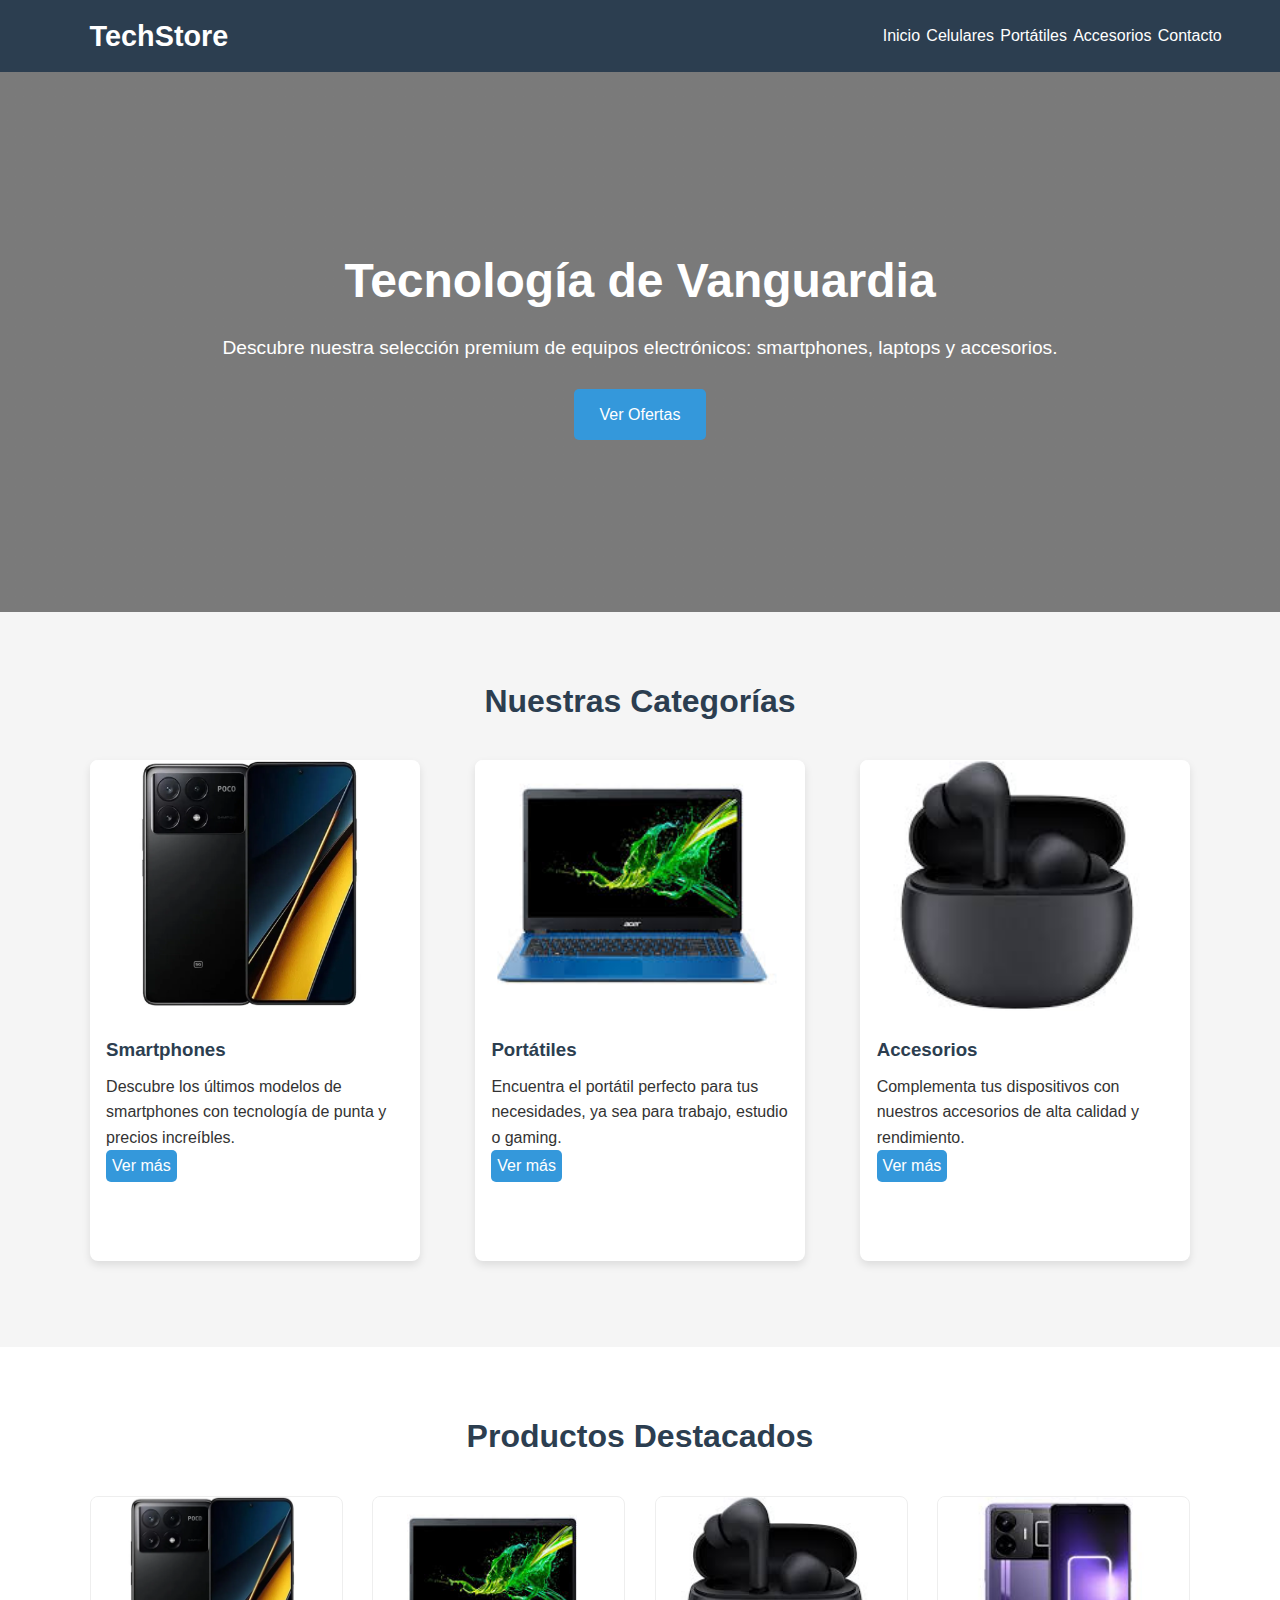
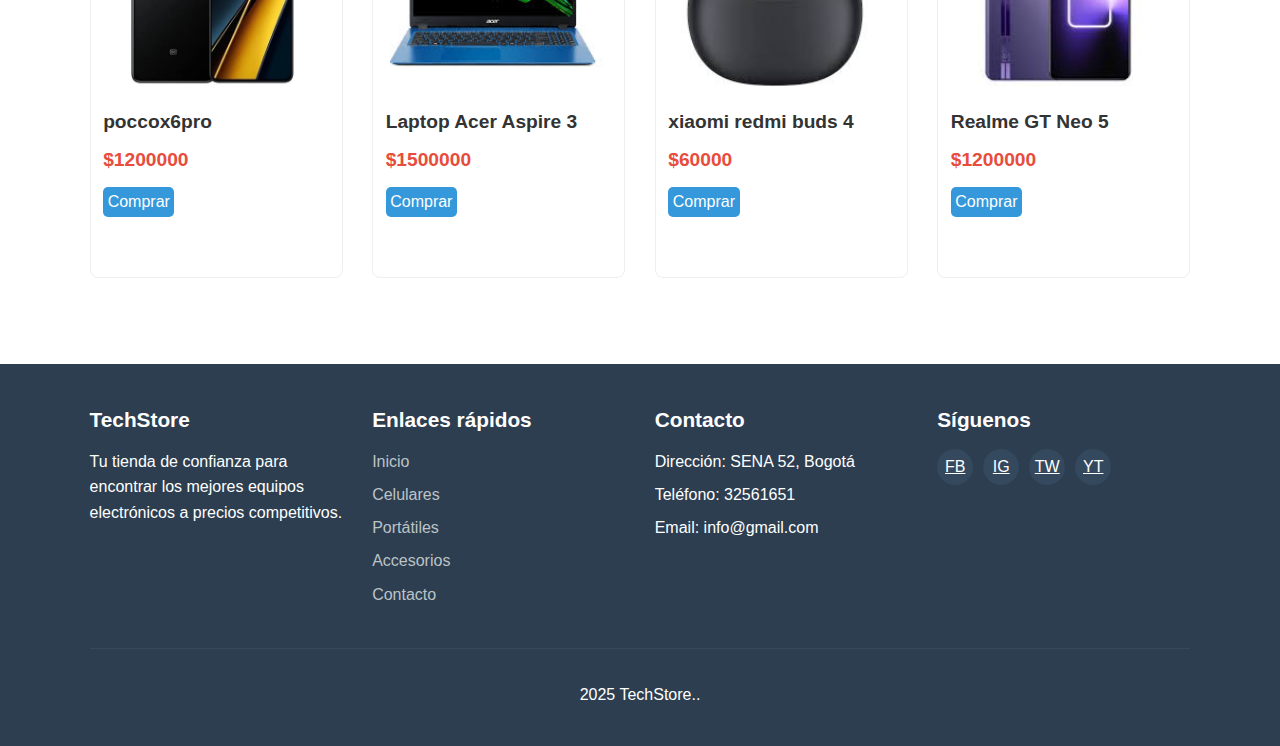
<file: index.html>
<!DOCTYPE html>
<html lang="es">
<head>
    <meta charset="UTF-8">
    <meta name="viewport" content="width=device-width, initial-scale=1.0">
    <title>TechStore - Tu tienda de tecnología</title>
    <link rel="stylesheet" href="/_css/main.css"> 
</head>
<body>
    <!-- Encabezado -->
    <header>
        <div class="container header-container">
            <div class="logo">TechStore</div>
            <div class="menu-toggle">☰</div>
            <nav>
                <ul class="nav-menu">
                    <li><a href="index.html">Inicio</a></li>
                    <li><a href="/_pages/phone.html">Celulares</a></li>
                    <li><a href="#">Portátiles</a></li>
                    <li><a href="#">Accesorios</a></li>
                    <li><a href="#">Contacto</a></li>
                </ul>
            </nav>
        </div>
    </header>

    <!-- Banner principal -->
    <section class="hero">
        <h1>Tecnología de Vanguardia</h1>
        <p>Descubre nuestra selección premium de equipos electrónicos: smartphones, laptops y accesorios.</p>
        <a href="#" class="btn">Ver Ofertas</a>
    </section>

    <!-- Categorías destacadas -->
    <section class="categories">
        <div class="container">
            <h2 class="section-title">Nuestras Categorías</h2>
            <div class="category-container">
                <div class="category-card">
                    <img src="/_img/smartphones/poccox6pro.webp" alt="Smartphones" class="category-img">
                    <div class="category-content">
                        <h3>Smartphones</h3>
                        <p>Descubre los últimos modelos de smartphones con tecnología de punta y precios increíbles.</p>
                        <a href="_pages/phone.html" class="btn">Ver más</a>
                    </div>
                </div>
                <div class="category-card">
                    <img src="/_img/pc/portatil.jpg" alt="Portátiles" class="category-img">
                    <div class="category-content">
                        <h3>Portátiles</h3>
                        <p>Encuentra el portátil perfecto para tus necesidades, ya sea para trabajo, estudio o gaming.</p>
                        <a href="#" class="btn">Ver más</a>
                    </div>
                </div>
                <div class="category-card">
                    <img src="/_img/accesories/auriculare.jpg" alt="Accesorios" class="category-img">
                    <div class="category-content">
                        <h3>Accesorios</h3>
                        <p>Complementa tus dispositivos con nuestros accesorios de alta calidad y rendimiento.</p>
                        <a href="#" class="btn">Ver más</a>
                    </div>
                </div>
            </div>
        </div>
    </section>

    <!-- Productos destacados -->
    <section class="featured-products">
        <div class="container">
            <h2 class="section-title">Productos Destacados</h2>
            <div class="product-container">
                <div class="product-card">
                    <img src="/_img/smartphones/poccox6pro.webp" alt="Smartphone X" class="product-img">
                    <div class="product-content">
                        <h3>poccox6pro</h3>
                        <span class="price">$1200000</span>
                        <a href="#" class="btn">Comprar</a>
                    </div>
                </div>
                <div class="product-card">
                    <img src="/_img/pc/portatil.jpg" alt="Laptop " class="product-img">
                    <div class="product-content">
                        <h3>Laptop Acer Aspire 3</h3>
                        <span class="price">$1500000</span>
                        <a href="#" class="btn">Comprar</a>
                    </div>
                </div>
                <div class="product-card">
                    <img src="/_img/accesories/auriculare.jpg" alt="Auriculares" class="product-img">
                    <div class="product-content">
                        <h3>xiaomi redmi buds 4</h3>
                        <span class="price">$60000</span>
                        <a href="#" class="btn">Comprar</a>
                    </div>
                </div>
                <div class="product-card">
                    <img src="/_img/smartphones/Realme GT Neo 5.jpg" alt="Realme" class="product-img">
                    <div class="product-content">
                        <h3>Realme GT Neo 5</h3>
                        <span class="price">$1200000</span>
                        <a href="#" class="btn">Comprar</a>
                    </div>
                </div>
            </div>
        </div>
    </section>

    <!-- Footer -->
    <footer>
        <div class="container footer-container">
            <div class="footer-section">
                <h3>TechStore</h3>
                <p>Tu tienda de confianza para encontrar los mejores equipos electrónicos a precios competitivos.</p>
            </div>
            <div class="footer-section">
                <h3>Enlaces rápidos</h3>
                <ul>
                    <li><a href="index.html">Inicio</a></li>
                    <li><a href="celulares.html">Celulares</a></li>
                    <li><a href="#">Portátiles</a></li>
                    <li><a href="#">Accesorios</a></li>
                    <li><a href="#">Contacto</a></li>
                </ul>
            </div>
            <div class="footer-section">
                <h3>Contacto</h3>
                <ul>
                    <li>Dirección: SENA 52, Bogotá</li>
                    <li>Teléfono: 32561651</li>
                    <li>Email: info@gmail.com</li>
                </ul>
            </div>
            <div class="footer-section">
                <h3>Síguenos</h3>
                <div class="social-links">
                    <a href="#">FB</a>
                    <a href="#">IG</a>
                    <a href="#">TW</a>
                    <a href="#">YT</a>
                </div>
            </div>
        </div>
        <div class="container">
            <div class="copyright">
                <p>2025 TechStore..</p>
            </div>
        </div>
    </footer>

    <script>
        // Script para el menú responsive
        document.querySelector('.menu-toggle').addEventListener('click', function() {
            document.querySelector('.nav-menu').classList.toggle('active');
        });
    </script>
</body>
</html>
</file>
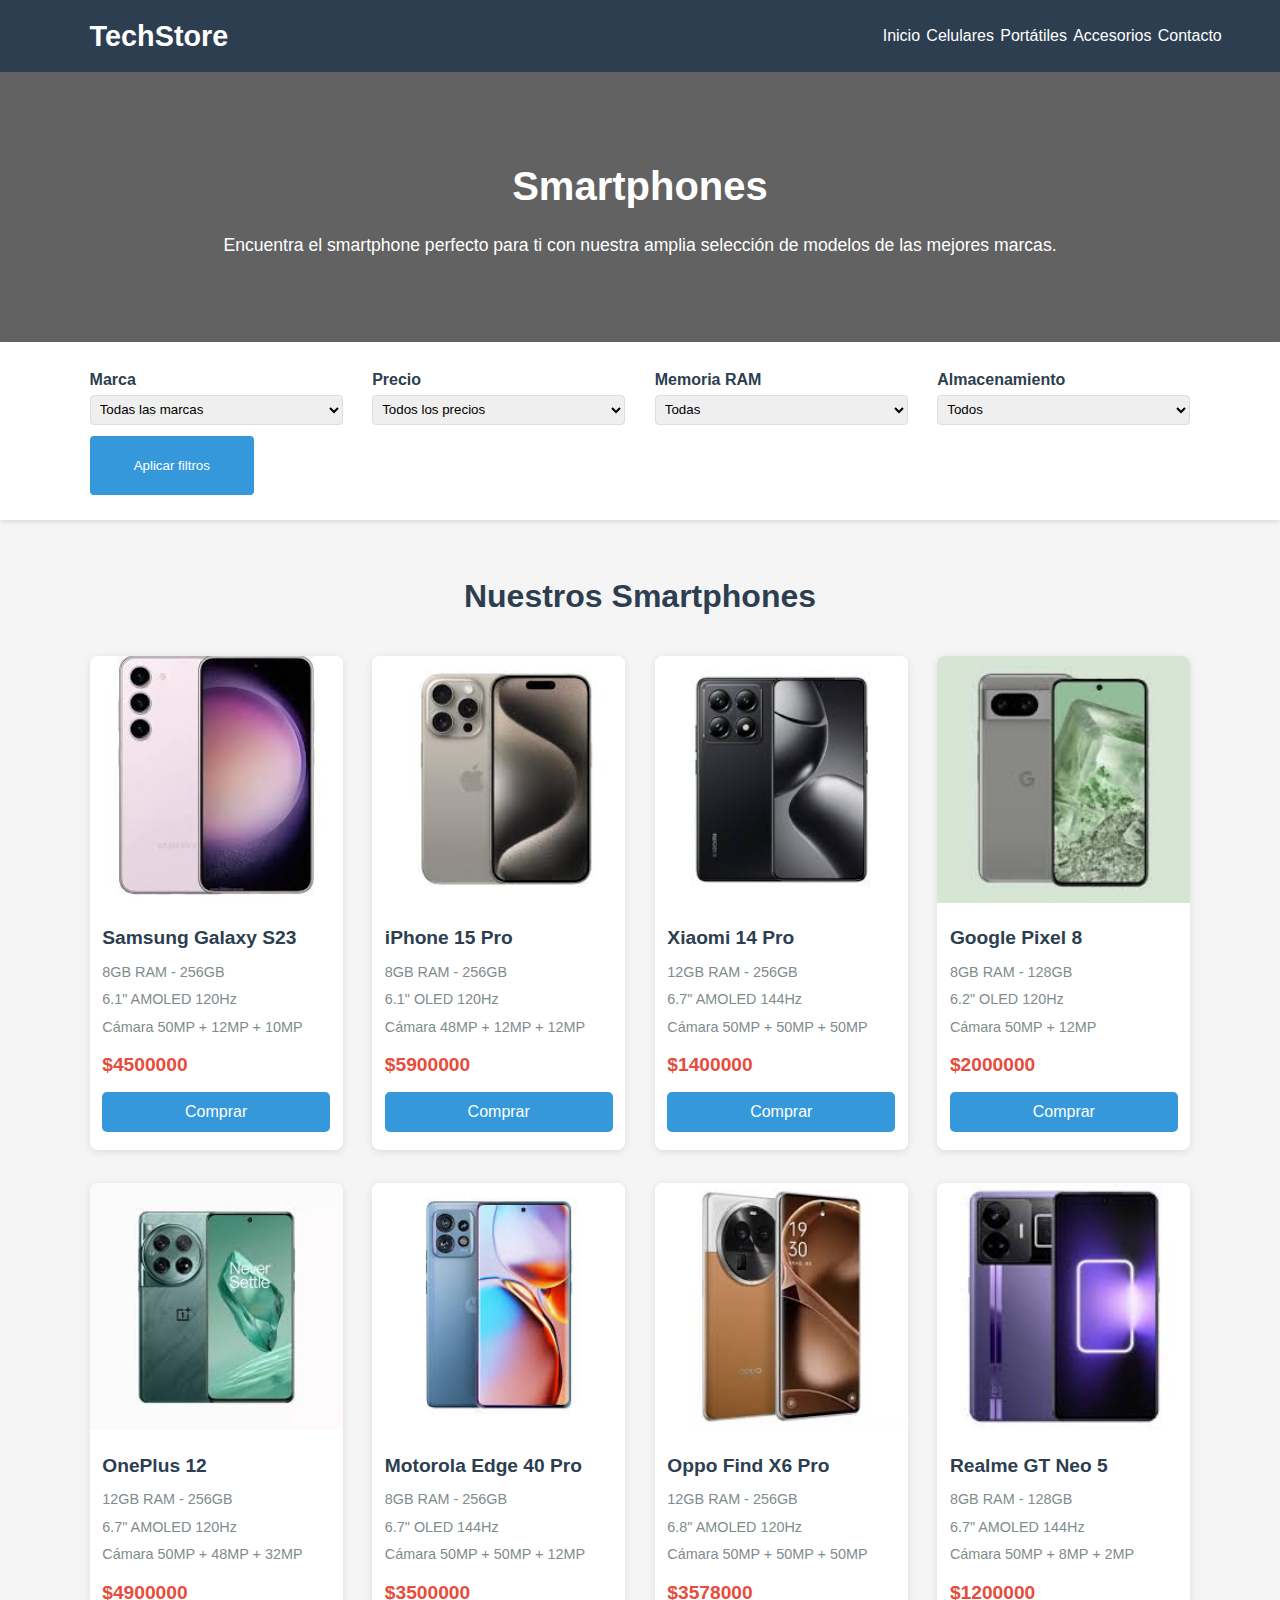
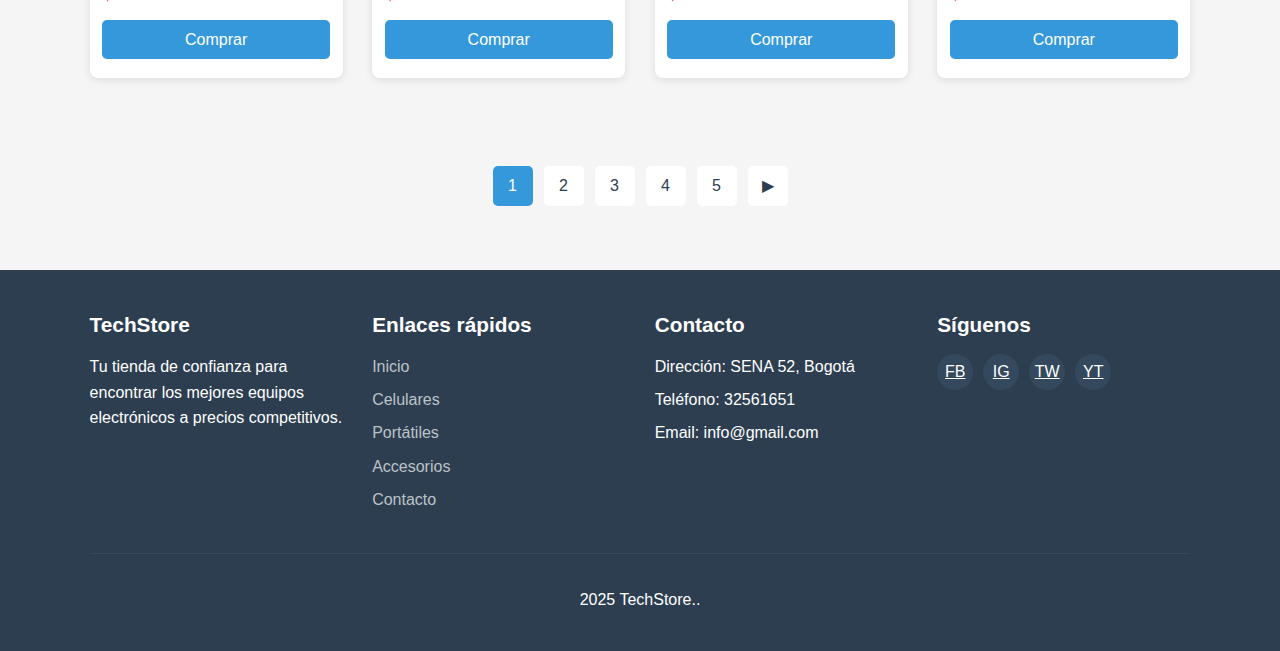
<file: _pages/phone.html>
<!DOCTYPE html>
<html lang="es">
<head>
    <meta charset="UTF-8">
    <meta name="viewport" content="width=device-width, initial-scale=1.0">
    <title>Celulares - TechStore</title>
    <link rel="stylesheet" href="/_css/phone.css">
</head>
<body>
    <!-- Encabezado -->
    <header>
        <div class="container header-container">
            <div class="logo">TechStore</div>
            <div class="menu-toggle">☰</div>
            <nav>
                <ul class="nav-menu">
                    <li><a href="/index.html">Inicio</a></li>
                    <li><a href="/_pages/phone.html">Celulares</a></li>
                    <li><a href="#">Portátiles</a></li>
                    <li><a href="#">Accesorios</a></li>
                    <li><a href="#">Contacto</a></li>
                </ul>
            </nav>
        </div>
    </header>

    <!-- Banner de página -->
    <section class="page-banner">
        <h1>Smartphones</h1>
        <p>Encuentra el smartphone perfecto para ti con nuestra amplia selección de modelos de las mejores marcas.</p>
    </section>

    <!-- Filtros -->
    <section class="filters">
        <div class="container">
            <div class="filter-container">
                <div class="filter-group">
                    <label for="brand">Marca</label>
                    <select id="brand">
                        <option value="">Todas las marcas</option>
                        <option value="samsung">Samsung</option>
                        <option value="apple">Apple</option>
                        <option value="xiaomi">Xiaomi</option>
                        <option value="huawei">Huawei</option>
                        <option value="motorola">Motorola</option>
                    </select>
                </div>
                <div class="filter-group">
                    <label for="price">Precio</label>
                    <select id="price">
                        <option value="">Todos los precios</option>
                        <option value="1">Menos de $999999</option>
                        <option value="2">$1000000 - $1299999</option>
                        <option value="3">$1300000 - $1599999</option>
                        <option value="4">$1600000 - $1999999</option>
                        <option value="5">Más de $2000000</option>
                    </select>
                </div>
                <div class="filter-group">
                    <label for="ram">Memoria RAM</label>
                    <select id="ram">
                        <option value="">Todas</option>
                        <option value="4">4GB</option>
                        <option value="6">6GB</option>
                        <option value="8">8GB</option>
                        <option value="12">12GB o más</option>
                    </select>
                </div>
                <div class="filter-group">
                    <label for="storage">Almacenamiento</label>
                    <select id="storage">
                        <option value="">Todos</option>
                        <option value="64">64GB</option>
                        <option value="128">128GB</option>
                        <option value="256">256GB</option>
                        <option value="512">512GB o más</option>
                    </select>
                </div>
                <button class="filter-btn">Aplicar filtros</button>
            </div>
        </div>
    </section>

    <!-- Productos -->
    <section class="products">
        <div class="container">
            <h2 class="section-title">Nuestros Smartphones</h2>
            <div class="product-grid">
                <div class="product-card">
                    <img src="/_img/smartphones/samS23.jpg" alt="Samsung Galaxy S23" class="product-img">
                    <div class="product-content">
                        <h3>Samsung Galaxy S23</h3>
                        <div class="product-specs">
                            <span>8GB RAM - 256GB</span>
                            <span>6.1" AMOLED 120Hz</span>
                            <span>Cámara 50MP + 12MP + 10MP</span>
                        </div>
                        <span class="price">$4500000</span>
                        <a href="#" class="btn btn-full">Comprar</a>
                    </div>
                </div>
                <div class="product-card">
                    <img src="/_img/smartphones/iphone15pro.jpg" alt="iphone15pro" class="product-img">
                    <div class="product-content">
                        <h3>iPhone 15 Pro</h3>
                        <div class="product-specs">
                            <span>8GB RAM - 256GB</span>
                            <span>6.1" OLED 120Hz</span>
                            <span>Cámara 48MP + 12MP + 12MP</span>
                        </div>
                        <span class="price">$5900000</span>
                        <a href="#" class="btn btn-full">Comprar</a>
                    </div>
                </div>
                <div class="product-card">
                    <img src="/_img/smartphones/xioami14pro.jpg" alt="xiaomi" class="product-img">
                    <div class="product-content">
                        <h3>Xiaomi 14 Pro</h3>
                        <div class="product-specs">
                            <span>12GB RAM - 256GB</span>
                            <span>6.7" AMOLED 144Hz</span>
                            <span>Cámara 50MP + 50MP + 50MP</span>
                        </div>
                        <span class="price">$1400000</span>
                        <a href="#" class="btn btn-full">Comprar</a>
                    </div>
                </div>
                <div class="product-card">
                    <img src="/_img/smartphones/googlePixel8.jpg" alt="google pixel" class="product-img">
                    <div class="product-content">
                        <h3>Google Pixel 8</h3>
                        <div class="product-specs">
                            <span>8GB RAM - 128GB</span>
                            <span>6.2" OLED 120Hz</span>
                            <span>Cámara 50MP + 12MP</span>
                        </div>
                        <span class="price">$2000000</span>
                        <a href="#" class="btn btn-full">Comprar</a>
                    </div>
                </div>
                <div class="product-card">
                    <img src="/_img/smartphones/oneplus.jpg" alt="oneplus" class="product-img">
                    <div class="product-content">
                        <h3>OnePlus 12</h3>
                        <div class="product-specs">
                            <span>12GB RAM - 256GB</span>
                            <span>6.7" AMOLED 120Hz</span>
                            <span>Cámara 50MP + 48MP + 32MP</span>
                        </div>
                        <span class="price">$4900000</span>
                        <a href="#" class="btn btn-full">Comprar</a>
                    </div>
                </div>
                <div class="product-card">
                    <img src="/_img/smartphones/motorola40pro.jpg" alt="motorola40pr" class="product-img">
                    <div class="product-content">
                        <h3>Motorola Edge 40 Pro</h3>
                        <div class="product-specs">
                            <span>8GB RAM - 256GB</span>
                            <span>6.7" OLED 144Hz</span>
                            <span>Cámara 50MP + 50MP + 12MP</span>
                        </div>
                        <span class="price">$3500000</span>
                        <a href="#" class="btn btn-full">Comprar</a>
                    </div>
                </div>
                <div class="product-card">
                    <img src="/_img/smartphones/oppoFindx6pro.jpg" alt="oppoFindx6pro" class="product-img">
                    <div class="product-content">
                        <h3>Oppo Find X6 Pro</h3>
                        <div class="product-specs">
                            <span>12GB RAM - 256GB</span>
                            <span>6.8" AMOLED 120Hz</span>
                            <span>Cámara 50MP + 50MP + 50MP</span>
                        </div>
                        <span class="price">$3578000</span>
                        <a href="#" class="btn btn-full">Comprar</a>
                    </div>
                </div>
                <div class="product-card">
                    <img src="/_img/smartphones/Realme GT Neo 5.jpg" alt="Realme GT Neo 5" class="product-img">
                    <div class="product-content">
                        <h3>Realme GT Neo 5</h3>
                        <div class="product-specs">
                            <span>8GB RAM - 128GB</span>
                            <span>6.7" AMOLED 144Hz</span>
                            <span>Cámara 50MP + 8MP + 2MP</span>
                        </div>
                        <span class="price">$1200000</span>
                        <a href="#" class="btn btn-full">Comprar</a>
                    </div>
                </div>
            </div>
            
            <!-- Paginación -->
            <div class="pagination">
                <a href="#" class="active">1</a>
                <a href="#">2</a>
                <a href="#">3</a>
                <a href="#">4</a>
                <a href="#">5</a>
                <a href="#">▶</a>
            </div>
        </div>
    </section>
    
    

    <!-- Footer -->
    <footer>
        <div class="container footer-container">
            <div class="footer-section">
                <h3>TechStore</h3>
                <p>Tu tienda de confianza para encontrar los mejores equipos electrónicos a precios competitivos.</p>
            </div>
            <div class="footer-section">
                <h3>Enlaces rápidos</h3>
                <ul>
                    <li><a href="index.html">Inicio</a></li>
                    <li><a href="celulares.html">Celulares</a></li>
                    <li><a href="#">Portátiles</a></li>
                    <li><a href="#">Accesorios</a></li>
                    <li><a href="#">Contacto</a></li>
                </ul>
            </div>
            <div class="footer-section">
                <h3>Contacto</h3>
                <ul>
                    <li>Dirección: SENA 52, Bogotá</li>
                    <li>Teléfono: 32561651</li>
                    <li>Email: info@gmail.com</li>
                </ul>
            </div>
            <div class="footer-section">
                <h3>Síguenos</h3>
                <div class="social-links">
                    <a href="#">FB</a>
                    <a href="#">IG</a>
                    <a href="#">TW</a>
                    <a href="#">YT</a>
                </div>
            </div>
        </div>
        <div class="container">
            <div class="copyright">
                <p>2025 TechStore..</p>
            </div>
        </div>
    </footer>

    <script>
        // Script para el menú responsive
        document.querySelector('.menu-toggle').addEventListener('click', function() {
            document.querySelector('.nav-menu').classList.toggle('active');
        });
    </script>
</body>
</html>
</file>
<file: _css/main.css>
/* Estilos generales */
    * {
        margin: 0;
        padding: 0;
        box-sizing: border-box;
        font-family: 'Segoe UI', Tahoma, Geneva, Verdana, sans-serif;
    }
    
    body {
        background-color: #f5f5f5;
        color: #333;
        line-height: 1.6;
    }
    
    .container {
        width: 90%;
        max-width: 1200px;
        margin: 0 auto;
        padding: 0 2%;
    }
    
    /* Header */
    header {
        background-color: #2c3e50;
        color: white;
        padding: 1% 0;
        position: sticky;
        top: 0;
        z-index: 100;
    }
    
    .logo {
        font-size: 1.8em;
        font-weight: bold;
    }
    
    .header-container {
        display: flex;
        justify-content: space-between;
        align-items: center;
    }
    
    /* Navegación */
    nav ul {
        display: flex;
        list-style: none;
    }
    
    nav ul li {
        margin-left: 2%;
    }
    
    nav ul li a {
        color: white;
        text-decoration: none;
        font-size: 1em;
        transition: all 0.3s ease;
    }
    
    nav ul li a:hover {
        color: #3498db;
    }
    
    .menu-toggle {
        display: none;
        color: white;
        font-size: 1.5em;
        cursor: pointer;
    }
    
    /* Banner principal */
    .hero {
        height: 60vh;
        background: linear-gradient(rgba(0, 0, 0, 0.5), rgba(0, 0, 0, 0.5));
        color: white;
        display: flex;
        flex-direction: column;
        justify-content: center;
        align-items: center;
        text-align: center;
    }
    
    .hero h1 {
        font-size: 3em;
        margin-bottom: 1%;
    }
    
    .hero p {
        font-size: 1.2em;
        margin-bottom: 2%;
        max-width: 80%;
    }
    
    .btn {
        display: inline-block;
        background-color: #3498db;
        color: white;
        padding: 1% 2%;
        text-decoration: none;
        border-radius: 5px;
        transition: background-color 0.3s ease;
    }
    
    .btn:hover {
        background-color: #2980b9;
    }
    
    /* Categorías destacadas */
    .categories {
        padding: 5% 0;
    }
    
    .section-title {
        text-align: center;
        margin-bottom: 3%;
        font-size: 2em;
        color: #2c3e50;
    }
    
    .category-container {
        display: flex;
        justify-content: space-between;
        flex-wrap: wrap;
    }
    
    .category-card {
        flex-basis: 30%;
        margin-bottom: 2%;
        background-color: white;
        border-radius: 8px;
        overflow: hidden;
        box-shadow: 0 4px 8px rgba(0, 0, 0, 0.1);
        transition: transform 0.3s ease;
    }
    
    .category-card:hover {
        transform: translateY(-10px);
    }
    
    .category-img {
        width: 95%;
        height: 50%;
        object-fit: cover;
    }
    
    .category-content {
        padding: 5%;
    }
    
    .category-content h3 {
        margin-bottom: 3%;
        color: #2c3e50;
    }
    
    /* Productos destacados */
    .featured-products {
        background-color: white;
        padding: 5% 0;
    }
    
    .product-container {
        display: flex;
        justify-content: space-between;
        flex-wrap: wrap;
    }
    
    .product-card {
        flex-basis: 23%;
        margin-bottom: 2%;
        border: 1px solid #eee;
        border-radius: 8px;
        overflow: hidden;
        transition: box-shadow 0.3s ease;
    }
    
    .product-card:hover {
        box-shadow: 0 8px 16px rgba(0, 0, 0, 0.1);
    }
    
    .product-img {
        width: 95%;
        height: 50%;
        object-fit: cover;
    }
    
    .product-content {
        padding: 5%;
    }
    
    .product-content h3 {
        font-size: 1.2em;
        margin-bottom: 3%;
    }
    
    .price {
        font-weight: bold;
        color: #e74c3c;
        font-size: 1.2em;
        margin-bottom: 5%;
        display: block;
    }
    
    /* Footer */
    footer {
        background-color: #2c3e50;
        color: white;
        padding: 3% 0;
    }
    
    .footer-container {
        display: flex;
        justify-content: space-between;
        flex-wrap: wrap;
    }
    
    .footer-section {
        flex-basis: 23%;
    }
    
    .footer-section h3 {
        margin-bottom: 5%;
        font-size: 1.3em;
    }
    
    .footer-section ul {
        list-style: none;
    }
    
    .footer-section ul li {
        margin-bottom: 3%;
    }
    
    .footer-section ul li a {
        color: #bdc3c7;
        text-decoration: none;
        transition: color 0.3s ease;
    }
    
    .footer-section ul li a:hover {
        color: white;
    }
    
    .social-links {
        display: flex;
    }
    
    .social-links a {
        display: inline-block;
        width: 36px;
        height: 36px;
        background-color: #34495e;
        color: white;
        border-radius: 50%;
        display: flex;
        justify-content: center;
        align-items: center;
        margin-right: 10px;
        transition: background-color 0.3s ease;
    }
    
    .social-links a:hover {
        background-color: #3498db;
    }
    
    .copyright {
        text-align: center;
        margin-top: 3%;
        padding-top: 3%;
        border-top: 1px solid #34495e;
    }
    
    /* Media queries para responsive */
    @media only screen and (max-width: 992px) {
        .category-card, .testimonial-card {
            flex-basis: 48%;
        }
        
        .product-card {
            flex-basis: 31%;
        }
        
        .footer-section {
            flex-basis: 48%;
            margin-bottom: 5%;
        }
    }
    
    @media only screen and (max-width: 768px) {
        .nav-menu {
            position: fixed;
            top: -100%;
            left: 0;
            width: 100%;
            background-color: #2c3e50;
            flex-direction: column;
            padding: 5% 0;
            transition: all 0.5s ease;
        }
        
        .nav-menu.active {
            top: 60px;
        }
        
        nav ul li {
            margin: 2% 0;
            width: 100%;
            text-align: center;
        }
        
        .menu-toggle {
            display: block;
        }
        
        .hero h1 {
            font-size: 2em;
        }
        
        .product-card {
            flex-basis: 48%;
        }
    }
    
    @media only screen and (max-width: 576px) {
        .category-card, .product-card, .footer-section {
            flex-basis: 100%;
        }
    }
</file>
<file: _css/phone.css>
* {
    margin: 0;
    padding: 0;
    box-sizing: border-box;
    font-family: 'Segoe UI', Tahoma, Geneva, Verdana, sans-serif;
}

body {
    background-color: #f5f5f5;
    color: #333;
    line-height: 1.6;
}

.container {
    width: 90%;
    max-width: 1200px;
    margin: 0 auto;
    padding: 0 2%;
}

/* Header */
header {
    background-color: #2c3e50;
    color: white;
    padding: 1% 0;
    position: sticky;
    top: 0;
    z-index: 100;
}

.logo {
    font-size: 1.8em;
    font-weight: bold;
}

.header-container {
    display: flex;
    justify-content: space-between;
    align-items: center;
}

/* Navegación */
nav ul {
    display: flex;
    list-style: none;
}

nav ul li {
    margin-left: 2%;
}

nav ul li a {
    color: white;
    text-decoration: none;
    font-size: 1em;
    transition: all 0.3s ease;
}

nav ul li a:hover {
    color: #3498db;
}

.menu-toggle {
    display: none;
    color: white;
    font-size: 1.5em;
    cursor: pointer;
}

/* Banner de página */
.page-banner {
    height: 30vh;
    background: linear-gradient(rgba(0, 0, 0, 0.6), rgba(0, 0, 0, 0.6));
    color: white;
    display: flex;
    flex-direction: column;
    justify-content: center;
    align-items: center;
    text-align: center;
}

.page-banner h1 {
    font-size: 2.5em;
    margin-bottom: 1%;
}

.page-banner p {
    font-size: 1.1em;
    max-width: 80%;
}

/* Filtros */
.filters {
    background-color: white;
    padding: 2% 0;
    margin-bottom: 2%;
    box-shadow: 0 2px 4px rgba(0, 0, 0, 0.1);
}

.filter-container {
    display: flex;
    flex-wrap: wrap;
    justify-content: space-between;
    align-items: center;
}

.filter-group {
    flex-basis: 23%;
    margin-bottom: 1%;
}

.filter-group label {
    display: block;
    margin-bottom: 1%;
    font-weight: bold;
    color: #2c3e50;
}

.filter-group select, .filter-group input {
    width: 100%;
    padding: 2%;
    border: 1px solid #ddd;
    border-radius: 4px;
}

.filter-btn {
    background-color: #3498db;
    color: white;
    border: none;
    padding: 2% 4%;
    border-radius: 4px;
    cursor: pointer;
    transition: background-color 0.3s ease;
}

.filter-btn:hover {
    background-color: #2980b9;
}

/* Productos */
.products {
    padding: 2% 0 5%;
}

.section-title {
    text-align: center;
    margin-bottom: 3%;
    font-size: 2em;
    color: #2c3e50;
}

.product-grid {
    display: flex;
    flex-wrap: wrap;
    justify-content: space-between;
}

.product-card {
    flex-basis: 23%;
    margin-bottom: 3%;
    background-color: white;
    border-radius: 8px;
    overflow: hidden;
    box-shadow: 0 2px 8px rgba(0, 0, 0, 0.1);
    transition: transform 0.3s ease;
}

.product-card:hover {
    transform: translateY(-10px);
}

.product-img {
    width: 100%;
    height: 50%;
    object-fit: cover;
}

.product-content {
    padding: 5%;
}

.product-content h3 {
    font-size: 1.2em;
    margin-bottom: 3%;
    color: #2c3e50;
}

.product-specs {
    margin-bottom: 5%;
    font-size: 0.9em;
    color: #7f8c8d;
}

.product-specs span {
    display: block;
    margin-bottom: 2%;
}

.price {
    font-weight: bold;
    color: #e74c3c;
    font-size: 1.2em;
    margin-bottom: 5%;
    display: block;
}

.btn {
    display: inline-block;
    background-color: #3498db;
    color: white;
    padding: 3% 6%;
    text-decoration: none;
    border-radius: 5px;
    transition: background-color 0.3s ease;
    text-align: center;
}

.btn:hover {
    background-color: #2980b9;
}

.btn-full {
    width: 100%;
}

/* Paginación */
.pagination {
    display: flex;
    justify-content: center;
    margin-top: 5%;
}

.pagination a {
    display: inline-flex;
    justify-content: center;
    align-items: center;
    width: 40px;
    height: 40px;
    background-color: white;
    color: #2c3e50;
    margin: 0 0.5%;
    text-decoration: none;
    border-radius: 5px;
    transition: all 0.3s ease;
}

.pagination a:hover, .pagination a.active {
    background-color: #3498db;
    color: white;
}

/* Footer */
footer {
    background-color: #2c3e50;
    color: white;
    padding: 3% 0;
}

.footer-container {
    display: flex;
    justify-content: space-between;
    flex-wrap: wrap;
}

.footer-section {
    flex-basis: 23%;
}

.footer-section h3 {
    margin-bottom: 5%;
    font-size: 1.3em;
}

.footer-section ul {
    list-style: none;
}

.footer-section ul li {
    margin-bottom: 3%;
}

.footer-section ul li a {
    color: #bdc3c7;
    text-decoration: none;
    transition: color 0.3s ease;
}

.footer-section ul li a:hover {
    color: white;
}

.social-links {
    display: flex;
}

.social-links a {
    display: inline-block;
    width: 36px;
    height: 36px;
    background-color: #34495e;
    color: white;
    border-radius: 50%;
    display: flex;
    justify-content: center;
    align-items: center;
    margin-right: 10px;
    transition: background-color 0.3s ease;
}

.social-links a:hover {
    background-color: #3498db;
}

.copyright {
    text-align: center;
    margin-top: 3%;
    padding-top: 3%;
    border-top: 1px solid #34495e;
}

/* Media queries para responsive */
@media only screen and (max-width: 992px) {
    .filter-group {
        flex-basis: 48%;
    }
    
    .product-card {
        flex-basis: 31%;
    }
    
    .footer-section {
        flex-basis: 48%;
        margin-bottom: 5%;
    }
    
    .brand-logo {
        flex-basis: 31%;
        margin-bottom: 3%;
    }
}

@media only screen and (max-width: 768px) {
    .nav-menu {
        position: fixed;
        top: -100%;
        left: 0;
        width: 100%;
        background-color: #2c3e50;
        flex-direction: column;
        padding: 5% 0;
        transition: all 0.5s ease;
    }
    
    .nav-menu.active {
        top: 60px;
    }
    
    nav ul li {
        margin: 2% 0;
        width: 100%;
        text-align: center;
    }
    
    .menu-toggle {
        display: block;
    }
    
    .product-card {
        flex-basis: 48%;
    }
}

@media only screen and (max-width: 576px) {
    .filter-group, .product-card, .footer-section, .brand-logo {
        flex-basis: 100%;
    }
}
</file>
